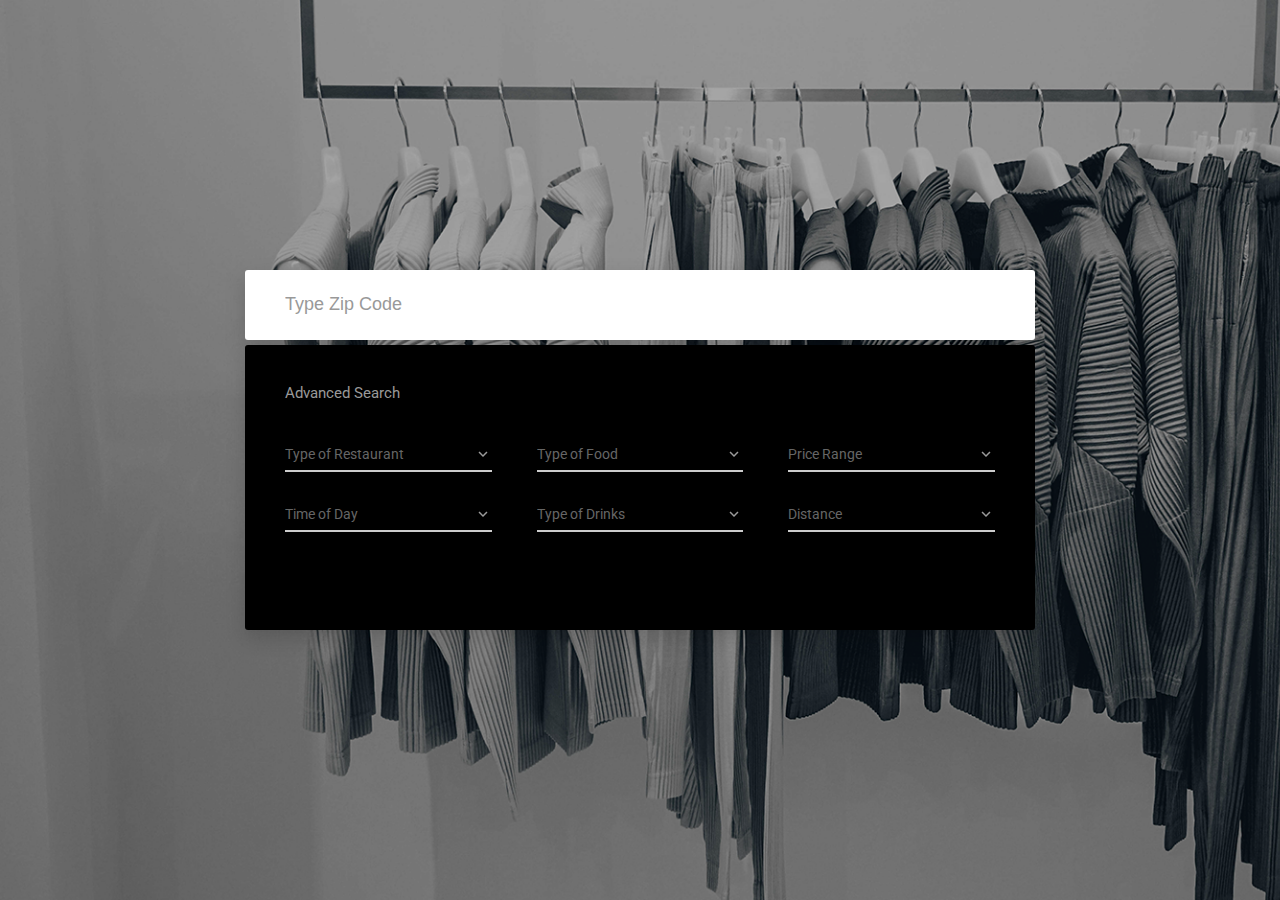
<file: colorlib-search-8/index.html>
<html>
  <head>
    <meta http-equiv="Content-Type" content="text/html; charset=UTF-8" />
    <meta name="viewport" content="width=device-width, initial-scale=1" />
    <meta http-equiv="X-UA-Compatible" content="IE=edge" />
    <meta name="author" content="colorlib.com">
    <link href="https://fonts.googleapis.com/css?family=Roboto:400,700" rel="stylesheet" />
    <link href="css/main.css" rel="stylesheet" />
  </head>
  <body>
    <div class="s008">
      <form>
        <div class="inner-form">
          <div class="basic-search">
            <div class="input-field">
              <input id="search" type="text" placeholder="Type Zip Code" />
              <div class="icon-wrap">
            <!--    <svg version="1.1" xmlns="http://www.w3.org/2000/svg" xmlns:xlink="http://www.w3.org/1999/xlink" width="20" height="20" viewBox="0 0 20 20">
                  <path d="M18.869 19.162l-5.943-6.484c1.339-1.401 2.075-3.233 2.075-5.178 0-2.003-0.78-3.887-2.197-5.303s-3.3-2.197-5.303-2.197-3.887 0.78-5.303 2.197-2.197 3.3-2.197 5.303 0.78 3.887 2.197 5.303 3.3 2.197 5.303 2.197c1.726 0 3.362-0.579 4.688-1.645l5.943 6.483c0.099 0.108 0.233 0.162 0.369 0.162 0.121 0 0.242-0.043 0.338-0.131 0.204-0.187 0.217-0.503 0.031-0.706zM1 7.5c0-3.584 2.916-6.5 6.5-6.5s6.5 2.916 6.5 6.5-2.916 6.5-6.5 6.5-6.5-2.916-6.5-6.5z"></path>
                </svg> -->
              </div>
            </div>
          </div>
          <div class="advance-search">
            <span class="desc">Advanced Search</span>
            <div class="row">
              <div class="input-field">
                <div class="input-select">
                  <select data-trigger="" name="choices-single-defaul">
                    <option placeholder="" value="">Type of Restaurant</option>
                    <option>Bar</option>
                    <option>Hotel</option>
                    <option>Sit Down</option>
                    <option>To Go</option>
                    <option>Fast Food</option>
                    <option>Fine Dining</option>
                  </select>
                </div>
              </div>
              <div class="input-field">
                <div class="input-select">
                  <select data-trigger="" name="choices-single-defaul">
                    <option placeholder="" value="">Type of Food</option>
                    <option>American</option>
                    <option>Chinese</option>
                    <option>Japanese</option>
                    <option>Mexican</option>
                    <option>Thai</option>
                    <option>Vietnamese</option>
                    <option>French</option>
                    <option>German</option>
                    <option>Mediterranean</option>
                    <option>Caribbean</option>
                  </select>
                </div>
              </div>
              <div class="input-field">
                <div class="input-select">
                  <select data-trigger="" name="choices-single-defaul">
                    <option placeholder="" value="">Price Range</option>
                    <option>$</option>
                    <option>$$</option>
                    <option>$$$</option>
                  </select>
                </div>
              </div>
            </div>
            <div class="row second">
              <div class="input-field">
                <div class="input-select">
                  <select data-trigger="" name="choices-single-defaul">
                    <option placeholder="" value="">Time of Day</option>
                    <option>Morning</option>
                    <option>Afternoon</option>
                    <option>Night</option>
                  </select>
                </div>
              </div>
              <div class="input-field">
                <div class="input-select">
                  <select data-trigger="" name="choices-single-defaul">
                    <option placeholder="" value="">Type of Drinks</option>
                    <option>Beer</option>
                    <option>Wine</option>
                    <option>Cocktails</option>
                    <option>Liquor</option>
                    <option>Soft Drinks</option>
                    <option>All Drinks</option>
                  </select>
                </div>
              </div>
              <div class="input-field">
                <div class="input-select">
                  <select data-trigger="" name="choices-single-defaul">
                    <option placeholder="" value="">Distance</option>
                    <option>less than 10 miles</option>
                    <option>less than 15 miles</option>
                    <option>less than 20 miles</option>
                    <option>less than 25 miles</option>
                    <option>less than 50 miles</option>
                  </select>
                </div>
              </div>
            </div>
            <div class="row third">
              <div class="input-field">
                <div class="result-count">
                 <!-- <span>108 </span>results</div> --><br>
               <!--<div class="group-btn">
                  <button class="btn-delete" id="delete">Reset</button>
                  <button class="btn-search">Search</button> -->
                </div>
              </div>
            </div>
          </div>
        </div>
      </form>
    </div>
    <script src="js/extention/choices.js"></script>
    <script>
      const customSelects = document.querySelectorAll("select");
      const deleteBtn = document.getElementById('delete')
      const choices = new Choices('select',
      {
        searchEnabled: false,
        removeItemButton: true,
        itemSelectText: '',
      });
      for (let i = 0; i < customSelects.length; i++)
      {
        customSelects[i].addEventListener('addItem', function(event)
        {
          if (event.detail.value)
          {
            let parent = this.parentNode.parentNode
            parent.classList.add('valid')
            parent.classList.remove('invalid')
          }
          else
          {
            let parent = this.parentNode.parentNode
            parent.classList.add('invalid')
            parent.classList.remove('valid')
          }
        }, false);
      }
      deleteBtn.addEventListener("click", function(e)
      {
        e.preventDefault()
        const deleteAll = document.querySelectorAll('.choices__button')
        for (let i = 0; i < deleteAll.length; i++)
        {
          deleteAll[i].click();
        }
      });

    </script>
  </body><!-- This templates was made by Colorlib (https://colorlib.com) -->
</html>
</file>
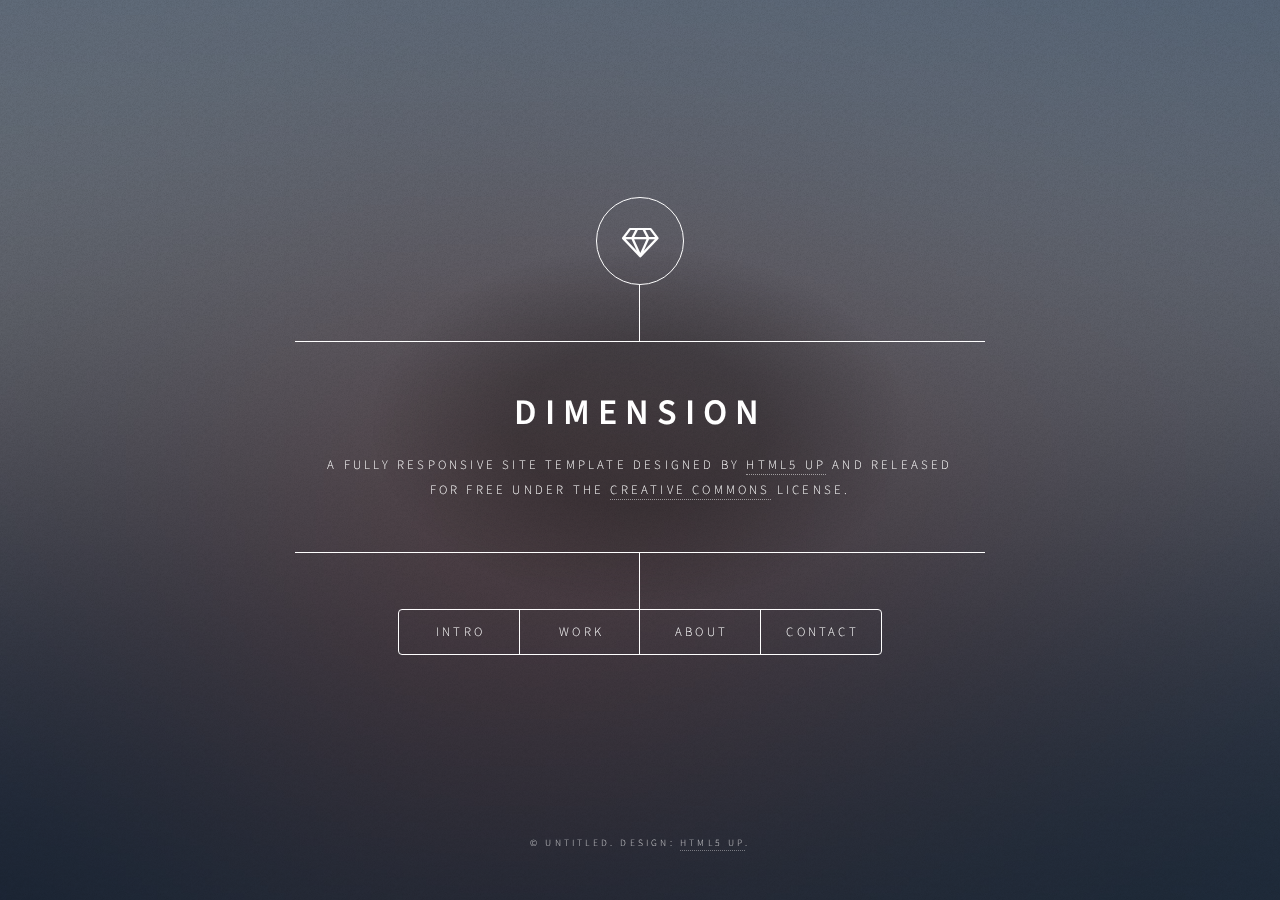
<file: html5up-dimension/index.html>
<!DOCTYPE HTML>
<!--
	Dimension by HTML5 UP
	html5up.net | @ajlkn
	Free for personal and commercial use under the CCA 3.0 license (html5up.net/license)
-->
<html>
	<head>
		<title>Dimension by HTML5 UP</title>
		<meta charset="utf-8" />
		<meta name="viewport" content="width=device-width, initial-scale=1, user-scalable=no" />
		<link rel="stylesheet" href="assets/css/main.css" />
		<noscript><link rel="stylesheet" href="assets/css/noscript.css" /></noscript>
	</head>
	<body class="is-preload">

		<!-- Wrapper -->
			<div id="wrapper">

				<!-- Header -->
					<header id="header">
						<div class="logo">
							<span class="icon fa-diamond"></span>
						</div>
						<div class="content">
							<div class="inner">
								<h1>Dimension</h1>
								<p>A fully responsive site template designed by <a href="https://html5up.net">HTML5 UP</a> and released<br />
								for free under the <a href="https://html5up.net/license">Creative Commons</a> license.</p>
							</div>
						</div>
						<nav>
							<ul>
								<li><a href="#intro">Intro</a></li>
								<li><a href="#work">Work</a></li>
								<li><a href="#about">About</a></li>
								<li><a href="#contact">Contact</a></li>
								<!--<li><a href="#elements">Elements</a></li>-->
							</ul>
						</nav>
					</header>

				<!-- Main -->
					<div id="main">

						<!-- Intro -->
							<article id="intro">
								<h2 class="major">Intro</h2>
								<span class="image main"><img src="images/pic01.jpg" alt="" /></span>
								<p>Aenean ornare velit lacus, ac varius enim ullamcorper eu. Proin aliquam facilisis ante interdum congue. Integer mollis, nisl amet convallis, porttitor magna ullamcorper, amet egestas mauris. Ut magna finibus nisi nec lacinia. Nam maximus erat id euismod egestas. By the way, check out my <a href="#work">awesome work</a>.</p>
								<p>Lorem ipsum dolor sit amet, consectetur adipiscing elit. Duis dapibus rutrum facilisis. Class aptent taciti sociosqu ad litora torquent per conubia nostra, per inceptos himenaeos. Etiam tristique libero eu nibh porttitor fermentum. Nullam venenatis erat id vehicula viverra. Nunc ultrices eros ut ultricies condimentum. Mauris risus lacus, blandit sit amet venenatis non, bibendum vitae dolor. Nunc lorem mauris, fringilla in aliquam at, euismod in lectus. Pellentesque habitant morbi tristique senectus et netus et malesuada fames ac turpis egestas. In non lorem sit amet elit placerat maximus. Pellentesque aliquam maximus risus, vel sed vehicula.</p>
							</article>

						<!-- Work -->
							<article id="work">
								<h2 class="major">Work</h2>
								<span class="image main"><img src="images/pic02.jpg" alt="" /></span>
								<p>Adipiscing magna sed dolor elit. Praesent eleifend dignissim arcu, at eleifend sapien imperdiet ac. Aliquam erat volutpat. Praesent urna nisi, fringila lorem et vehicula lacinia quam. Integer sollicitudin mauris nec lorem luctus ultrices.</p>
								<p>Nullam et orci eu lorem consequat tincidunt vivamus et sagittis libero. Mauris aliquet magna magna sed nunc rhoncus pharetra. Pellentesque condimentum sem. In efficitur ligula tate urna. Maecenas laoreet massa vel lacinia pellentesque lorem ipsum dolor. Nullam et orci eu lorem consequat tincidunt. Vivamus et sagittis libero. Mauris aliquet magna magna sed nunc rhoncus amet feugiat tempus.</p>
							</article>

						<!-- About -->
							<article id="about">
								<h2 class="major">About</h2>
								<span class="image main"><img src="images/pic03.jpg" alt="" /></span>
								<p>Lorem ipsum dolor sit amet, consectetur et adipiscing elit. Praesent eleifend dignissim arcu, at eleifend sapien imperdiet ac. Aliquam erat volutpat. Praesent urna nisi, fringila lorem et vehicula lacinia quam. Integer sollicitudin mauris nec lorem luctus ultrices. Aliquam libero et malesuada fames ac ante ipsum primis in faucibus. Cras viverra ligula sit amet ex mollis mattis lorem ipsum dolor sit amet.</p>
							</article>

						<!-- Contact -->
							<article id="contact">
								<h2 class="major">Contact</h2>
								<form method="post" action="#">
									<div class="fields">
										<div class="field half">
											<label for="name">Name</label>
											<input type="text" name="name" id="name" />
										</div>
										<div class="field half">
											<label for="email">Email</label>
											<input type="text" name="email" id="email" />
										</div>
										<div class="field">
											<label for="message">Message</label>
											<textarea name="message" id="message" rows="4"></textarea>
										</div>
									</div>
									<ul class="actions">
										<li><input type="submit" value="Send Message" class="primary" /></li>
										<li><input type="reset" value="Reset" /></li>
									</ul>
								</form>
								<ul class="icons">
									<li><a href="#" class="icon fa-twitter"><span class="label">Twitter</span></a></li>
									<li><a href="#" class="icon fa-facebook"><span class="label">Facebook</span></a></li>
									<li><a href="#" class="icon fa-instagram"><span class="label">Instagram</span></a></li>
									<li><a href="#" class="icon fa-github"><span class="label">GitHub</span></a></li>
								</ul>
							</article>

						<!-- Elements -->
							<article id="elements">
								<h2 class="major">Elements</h2>

								<section>
									<h3 class="major">Text</h3>
									<p>This is <b>bold</b> and this is <strong>strong</strong>. This is <i>italic</i> and this is <em>emphasized</em>.
									This is <sup>superscript</sup> text and this is <sub>subscript</sub> text.
									This is <u>underlined</u> and this is code: <code>for (;;) { ... }</code>. Finally, <a href="#">this is a link</a>.</p>
									<hr />
									<h2>Heading Level 2</h2>
									<h3>Heading Level 3</h3>
									<h4>Heading Level 4</h4>
									<h5>Heading Level 5</h5>
									<h6>Heading Level 6</h6>
									<hr />
									<h4>Blockquote</h4>
									<blockquote>Fringilla nisl. Donec accumsan interdum nisi, quis tincidunt felis sagittis eget tempus euismod. Vestibulum ante ipsum primis in faucibus vestibulum. Blandit adipiscing eu felis iaculis volutpat ac adipiscing accumsan faucibus. Vestibulum ante ipsum primis in faucibus lorem ipsum dolor sit amet nullam adipiscing eu felis.</blockquote>
									<h4>Preformatted</h4>
									<pre><code>i = 0;

while (!deck.isInOrder()) {
    print 'Iteration ' + i;
    deck.shuffle();
    i++;
}

print 'It took ' + i + ' iterations to sort the deck.';</code></pre>
								</section>

								<section>
									<h3 class="major">Lists</h3>

									<h4>Unordered</h4>
									<ul>
										<li>Dolor pulvinar etiam.</li>
										<li>Sagittis adipiscing.</li>
										<li>Felis enim feugiat.</li>
									</ul>

									<h4>Alternate</h4>
									<ul class="alt">
										<li>Dolor pulvinar etiam.</li>
										<li>Sagittis adipiscing.</li>
										<li>Felis enim feugiat.</li>
									</ul>

									<h4>Ordered</h4>
									<ol>
										<li>Dolor pulvinar etiam.</li>
										<li>Etiam vel felis viverra.</li>
										<li>Felis enim feugiat.</li>
										<li>Dolor pulvinar etiam.</li>
										<li>Etiam vel felis lorem.</li>
										<li>Felis enim et feugiat.</li>
									</ol>
									<h4>Icons</h4>
									<ul class="icons">
										<li><a href="#" class="icon fa-twitter"><span class="label">Twitter</span></a></li>
										<li><a href="#" class="icon fa-facebook"><span class="label">Facebook</span></a></li>
										<li><a href="#" class="icon fa-instagram"><span class="label">Instagram</span></a></li>
										<li><a href="#" class="icon fa-github"><span class="label">Github</span></a></li>
									</ul>

									<h4>Actions</h4>
									<ul class="actions">
										<li><a href="#" class="button primary">Default</a></li>
										<li><a href="#" class="button">Default</a></li>
									</ul>
									<ul class="actions stacked">
										<li><a href="#" class="button primary">Default</a></li>
										<li><a href="#" class="button">Default</a></li>
									</ul>
								</section>

								<section>
									<h3 class="major">Table</h3>
									<h4>Default</h4>
									<div class="table-wrapper">
										<table>
											<thead>
												<tr>
													<th>Name</th>
													<th>Description</th>
													<th>Price</th>
												</tr>
											</thead>
											<tbody>
												<tr>
													<td>Item One</td>
													<td>Ante turpis integer aliquet porttitor.</td>
													<td>29.99</td>
												</tr>
												<tr>
													<td>Item Two</td>
													<td>Vis ac commodo adipiscing arcu aliquet.</td>
													<td>19.99</td>
												</tr>
												<tr>
													<td>Item Three</td>
													<td> Morbi faucibus arcu accumsan lorem.</td>
													<td>29.99</td>
												</tr>
												<tr>
													<td>Item Four</td>
													<td>Vitae integer tempus condimentum.</td>
													<td>19.99</td>
												</tr>
												<tr>
													<td>Item Five</td>
													<td>Ante turpis integer aliquet porttitor.</td>
													<td>29.99</td>
												</tr>
											</tbody>
											<tfoot>
												<tr>
													<td colspan="2"></td>
													<td>100.00</td>
												</tr>
											</tfoot>
										</table>
									</div>

									<h4>Alternate</h4>
									<div class="table-wrapper">
										<table class="alt">
											<thead>
												<tr>
													<th>Name</th>
													<th>Description</th>
													<th>Price</th>
												</tr>
											</thead>
											<tbody>
												<tr>
													<td>Item One</td>
													<td>Ante turpis integer aliquet porttitor.</td>
													<td>29.99</td>
												</tr>
												<tr>
													<td>Item Two</td>
													<td>Vis ac commodo adipiscing arcu aliquet.</td>
													<td>19.99</td>
												</tr>
												<tr>
													<td>Item Three</td>
													<td> Morbi faucibus arcu accumsan lorem.</td>
													<td>29.99</td>
												</tr>
												<tr>
													<td>Item Four</td>
													<td>Vitae integer tempus condimentum.</td>
													<td>19.99</td>
												</tr>
												<tr>
													<td>Item Five</td>
													<td>Ante turpis integer aliquet porttitor.</td>
													<td>29.99</td>
												</tr>
											</tbody>
											<tfoot>
												<tr>
													<td colspan="2"></td>
													<td>100.00</td>
												</tr>
											</tfoot>
										</table>
									</div>
								</section>

								<section>
									<h3 class="major">Buttons</h3>
									<ul class="actions">
										<li><a href="#" class="button primary">Primary</a></li>
										<li><a href="#" class="button">Default</a></li>
									</ul>
									<ul class="actions">
										<li><a href="#" class="button">Default</a></li>
										<li><a href="#" class="button small">Small</a></li>
									</ul>
									<ul class="actions">
										<li><a href="#" class="button primary icon fa-download">Icon</a></li>
										<li><a href="#" class="button icon fa-download">Icon</a></li>
									</ul>
									<ul class="actions">
										<li><span class="button primary disabled">Disabled</span></li>
										<li><span class="button disabled">Disabled</span></li>
									</ul>
								</section>

								<section>
									<h3 class="major">Form</h3>
									<form method="post" action="#">
										<div class="fields">
											<div class="field half">
												<label for="demo-name">Name</label>
												<input type="text" name="demo-name" id="demo-name" value="" placeholder="Jane Doe" />
											</div>
											<div class="field half">
												<label for="demo-email">Email</label>
												<input type="email" name="demo-email" id="demo-email" value="" placeholder="jane@untitled.tld" />
											</div>
											<div class="field">
												<label for="demo-category">Category</label>
												<select name="demo-category" id="demo-category">
													<option value="">-</option>
													<option value="1">Manufacturing</option>
													<option value="1">Shipping</option>
													<option value="1">Administration</option>
													<option value="1">Human Resources</option>
												</select>
											</div>
											<div class="field half">
												<input type="radio" id="demo-priority-low" name="demo-priority" checked>
												<label for="demo-priority-low">Low</label>
											</div>
											<div class="field half">
												<input type="radio" id="demo-priority-high" name="demo-priority">
												<label for="demo-priority-high">High</label>
											</div>
											<div class="field half">
												<input type="checkbox" id="demo-copy" name="demo-copy">
												<label for="demo-copy">Email me a copy</label>
											</div>
											<div class="field half">
												<input type="checkbox" id="demo-human" name="demo-human" checked>
												<label for="demo-human">Not a robot</label>
											</div>
											<div class="field">
												<label for="demo-message">Message</label>
												<textarea name="demo-message" id="demo-message" placeholder="Enter your message" rows="6"></textarea>
											</div>
										</div>
										<ul class="actions">
											<li><input type="submit" value="Send Message" class="primary" /></li>
											<li><input type="reset" value="Reset" /></li>
										</ul>
									</form>
								</section>

							</article>

					</div>

				<!-- Footer -->
					<footer id="footer">
						<p class="copyright">&copy; Untitled. Design: <a href="https://html5up.net">HTML5 UP</a>.</p>
					</footer>

			</div>

		<!-- BG -->
			<div id="bg"></div>

		<!-- Scripts -->
			<script src="assets/js/jquery.min.js"></script>
			<script src="assets/js/browser.min.js"></script>
			<script src="assets/js/breakpoints.min.js"></script>
			<script src="assets/js/util.js"></script>
			<script src="assets/js/main.js"></script>

	</body>
</html>
</file>
<file: colorlib-search-8/css/main.css>
html {
  line-height: 1.15;
  /* 1 */
  -ms-text-size-adjust: 100%;
  /* 2 */
  -webkit-text-size-adjust: 100%;
  /* 2 */
}

/* Sections
   ========================================================================== */
/**
 * Remove the margin in all browsers (opinionated).
 */
body {
  margin: 0;
}

/**
 * Add the correct display in IE 9-.
 */
article,
aside,
footer,
header,
nav,
section {
  display: block;
}

/**
 * Correct the font size and margin on `h1` elements within `section` and
 * `article` contexts in Chrome, Firefox, and Safari.
 */
h1 {
  font-size: 2em;
  margin: 0.67em 0;
}

/* Grouping content
   ========================================================================== */
/**
 * Add the correct display in IE 9-.
 * 1. Add the correct display in IE.
 */
figcaption,
figure,
main {
  /* 1 */
  display: block;
}

/**
 * Add the correct margin in IE 8.
 */
figure {
  margin: 1em 40px;
}

/**
 * 1. Add the correct box sizing in Firefox.
 * 2. Show the overflow in Edge and IE.
 */
hr {
  box-sizing: content-box;
  /* 1 */
  height: 0;
  /* 1 */
  overflow: visible;
  /* 2 */
}

/**
 * 1. Correct the inheritance and scaling of font size in all browsers.
 * 2. Correct the odd `em` font sizing in all browsers.
 */
pre {
  font-family: monospace, monospace;
  /* 1 */
  font-size: 1em;
  /* 2 */
}

/* Text-level semantics
   ========================================================================== */
/**
 * 1. Remove the gray background on active links in IE 10.
 * 2. Remove gaps in links underline in iOS 8+ and Safari 8+.
 */
a {
  background-color: transparent;
  /* 1 */
  -webkit-text-decoration-skip: objects;
  /* 2 */
}

/**
 * 1. Remove the bottom border in Chrome 57- and Firefox 39-.
 * 2. Add the correct text decoration in Chrome, Edge, IE, Opera, and Safari.
 */
abbr[title] {
  border-bottom: none;
  /* 1 */
  text-decoration: underline;
  /* 2 */
  text-decoration: underline dotted;
  /* 2 */
}

/**
 * Prevent the duplicate application of `bolder` by the next rule in Safari 6.
 */
b,
strong {
  font-weight: inherit;
}

/**
 * Add the correct font weight in Chrome, Edge, and Safari.
 */
b,
strong {
  font-weight: bolder;
}

/**
 * 1. Correct the inheritance and scaling of font size in all browsers.
 * 2. Correct the odd `em` font sizing in all browsers.
 */
code,
kbd,
samp {
  font-family: monospace, monospace;
  /* 1 */
  font-size: 1em;
  /* 2 */
}

/**
 * Add the correct font style in Android 4.3-.
 */
dfn {
  font-style: italic;
}

/**
 * Add the correct background and color in IE 9-.
 */
mark {
  background-color: #ff0;
  color: #000;
}

/**
 * Add the correct font size in all browsers.
 */
small {
  font-size: 80%;
}

/**
 * Prevent `sub` and `sup` elements from affecting the line height in
 * all browsers.
 */
sub,
sup {
  font-size: 75%;
  line-height: 0;
  position: relative;
  vertical-align: baseline;
}

sub {
  bottom: -0.25em;
}

sup {
  top: -0.5em;
}

/* Embedded content
   ========================================================================== */
/**
 * Add the correct display in IE 9-.
 */
audio,
video {
  display: inline-block;
}

/**
 * Add the correct display in iOS 4-7.
 */
audio:not([controls]) {
  display: none;
  height: 0;
}

/**
 * Remove the border on images inside links in IE 10-.
 */
img {
  border-style: none;
}

/**
 * Hide the overflow in IE.
 */
svg:not(:root) {
  overflow: hidden;
}

/* Forms
   ========================================================================== */
/**
 * 1. Change the font styles in all browsers (opinionated).
 * 2. Remove the margin in Firefox and Safari.
 */
button,
input,
optgroup,
select,
textarea {
  font-family: sans-serif;
  /* 1 */
  font-size: 100%;
  /* 1 */
  line-height: 1.15;
  /* 1 */
  margin: 0;
  /* 2 */
}

/**
 * Show the overflow in IE.
 * 1. Show the overflow in Edge.
 */
button,
input {
  /* 1 */
  overflow: visible;
}

/**
 * Remove the inheritance of text transform in Edge, Firefox, and IE.
 * 1. Remove the inheritance of text transform in Firefox.
 */
button,
select {
  /* 1 */
  text-transform: none;
}

/**
 * 1. Prevent a WebKit bug where (2) destroys native `audio` and `video`
 *    controls in Android 4.
 * 2. Correct the inability to style clickable types in iOS and Safari.
 */
button,
html [type="button"],
[type="reset"],
[type="submit"] {
  -webkit-appearance: button;
  /* 2 */
}

/**
 * Remove the inner border and padding in Firefox.
 */
button::-moz-focus-inner,
[type="button"]::-moz-focus-inner,
[type="reset"]::-moz-focus-inner,
[type="submit"]::-moz-focus-inner {
  border-style: none;
  padding: 0;
}

/**
 * Restore the focus styles unset by the previous rule.
 */
button:-moz-focusring,
[type="button"]:-moz-focusring,
[type="reset"]:-moz-focusring,
[type="submit"]:-moz-focusring {
  outline: 1px dotted ButtonText;
}

/**
 * Correct the padding in Firefox.
 */
fieldset {
  padding: 0.35em 0.75em 0.625em;
}

/**
 * 1. Correct the text wrapping in Edge and IE.
 * 2. Correct the color inheritance from `fieldset` elements in IE.
 * 3. Remove the padding so developers are not caught out when they zero out
 *    `fieldset` elements in all browsers.
 */
legend {
  box-sizing: border-box;
  /* 1 */
  color: inherit;
  /* 2 */
  display: table;
  /* 1 */
  max-width: 100%;
  /* 1 */
  padding: 0;
  /* 3 */
  white-space: normal;
  /* 1 */
}

/**
 * 1. Add the correct display in IE 9-.
 * 2. Add the correct vertical alignment in Chrome, Firefox, and Opera.
 */
progress {
  display: inline-block;
  /* 1 */
  vertical-align: baseline;
  /* 2 */
}

/**
 * Remove the default vertical scrollbar in IE.
 */
textarea {
  overflow: auto;
}

/**
 * 1. Add the correct box sizing in IE 10-.
 * 2. Remove the padding in IE 10-.
 */
[type="checkbox"],
[type="radio"] {
  box-sizing: border-box;
  /* 1 */
  padding: 0;
  /* 2 */
}

/**
 * Correct the cursor style of increment and decrement buttons in Chrome.
 */
[type="number"]::-webkit-inner-spin-button,
[type="number"]::-webkit-outer-spin-button {
  height: auto;
}

/**
 * 1. Correct the odd appearance in Chrome and Safari.
 * 2. Correct the outline style in Safari.
 */
[type="search"] {
  -webkit-appearance: textfield;
  /* 1 */
  outline-offset: -2px;
  /* 2 */
}

/**
 * Remove the inner padding and cancel buttons in Chrome and Safari on macOS.
 */
[type="search"]::-webkit-search-cancel-button,
[type="search"]::-webkit-search-decoration {
  -webkit-appearance: none;
}

/**
 * 1. Correct the inability to style clickable types in iOS and Safari.
 * 2. Change font properties to `inherit` in Safari.
 */
::-webkit-file-upload-button {
  -webkit-appearance: button;
  /* 1 */
  font: inherit;
  /* 2 */
}

/* Interactive
   ========================================================================== */
/*
 * Add the correct display in IE 9-.
 * 1. Add the correct display in Edge, IE, and Firefox.
 */
details,
menu {
  display: block;
}

/*
 * Add the correct display in all browsers.
 */
summary {
  display: list-item;
}

/* Scripting
   ========================================================================== */
/**
 * Add the correct display in IE 9-.
 */
canvas {
  display: inline-block;
}

/**
 * Add the correct display in IE.
 */
template {
  display: none;
}

/* Hidden
   ========================================================================== */
/**
 * Add the correct display in IE 10-.
 */
[hidden] {
  display: none;
}

html {
  height: 100%;
}

fieldset {
  margin: 0;
  padding: 0;
  -webkit-margin-start: 0;
  -webkit-margin-end: 0;
  -webkit-padding-before: 0;
  -webkit-padding-start: 0;
  -webkit-padding-end: 0;
  -webkit-padding-after: 0;
  border: 0;
}

legend {
  margin: 0;
  padding: 0;
  display: block;
  -webkit-padding-start: 0;
  -webkit-padding-end: 0;
}

/*===============================
=            Choices            =
===============================*/
.choices {
  position: relative;
  margin-bottom: 24px;
  font-size: 16px;
}

.choices:focus {
  outline: none;
}

.choices:last-child {
  margin-bottom: 0;
}

.choices.is-disabled .choices__inner, .choices.is-disabled .choices__input {
  background-color: #EAEAEA;
  cursor: not-allowed;
  -webkit-user-select: none;
     -moz-user-select: none;
      -ms-user-select: none;
          user-select: none;
}

.choices.is-disabled .choices__item {
  cursor: not-allowed;
}

.choices[data-type*="select-one"] {
  cursor: pointer;
}

.choices[data-type*="select-one"] .choices__inner {
  padding-bottom: 7.5px;
}

.choices[data-type*="select-one"] .choices__input {
  display: block;
  width: 100%;
  padding: 10px;
  border-bottom: 1px solid #DDDDDD;
  background-color: #FFFFFF;
  margin: 0;
}

.choices[data-type*="select-one"] .choices__button {
  background-image: url("../../icons/cross-inverse.svg");
  padding: 0;
  background-size: 8px;
  height: 100%;
  position: absolute;
  top: 50%;
  right: 0;
  margin-top: -10px;
  margin-right: 25px;
  height: 20px;
  width: 20px;
  border-radius: 10em;
  opacity: .5;
}

.choices[data-type*="select-one"] .choices__button:hover, .choices[data-type*="select-one"] .choices__button:focus {
  opacity: 1;
}

.choices[data-type*="select-one"] .choices__button:focus {
  box-shadow: 0px 0px 0px 2px #00BCD4;
}

.choices[data-type*="select-one"]:after {
  content: "";
  height: 0;
  width: 0;
  border-style: solid;
  border-color: #333333 transparent transparent transparent;
  border-width: 5px;
  position: absolute;
  right: 11.5px;
  top: 50%;
  margin-top: -2.5px;
  pointer-events: none;
}

.choices[data-type*="select-one"].is-open:after {
  border-color: transparent transparent #333333 transparent;
  margin-top: -7.5px;
}

.choices[data-type*="select-one"][dir="rtl"]:after {
  left: 11.5px;
  right: auto;
}

.choices[data-type*="select-one"][dir="rtl"] .choices__button {
  right: auto;
  left: 0;
  margin-left: 25px;
  margin-right: 0;
}

.choices[data-type*="select-multiple"] .choices__inner, .choices[data-type*="text"] .choices__inner {
  cursor: text;
}

.choices[data-type*="select-multiple"] .choices__button, .choices[data-type*="text"] .choices__button {
  position: relative;
  display: inline-block;
  margin-top: 0;
  margin-right: -4px;
  margin-bottom: 0;
  margin-left: 8px;
  padding-left: 16px;
  border-left: 1px solid #008fa1;
  background-image: url("../../icons/cross.svg");
  background-size: 8px;
  width: 8px;
  line-height: 1;
  opacity: .75;
}

.choices[data-type*="select-multiple"] .choices__button:hover, .choices[data-type*="select-multiple"] .choices__button:focus, .choices[data-type*="text"] .choices__button:hover, .choices[data-type*="text"] .choices__button:focus {
  opacity: 1;
}

.choices__inner {
  display: inline-block;
  vertical-align: top;
  width: 100%;
  background-color: #f9f9f9;
  padding: 7.5px 7.5px 3.75px;
  border: 1px solid #DDDDDD;
  border-radius: 2.5px;
  font-size: 14px;
  min-height: 44px;
  overflow: hidden;
}

.is-focused .choices__inner, .is-open .choices__inner {
  border-color: #b7b7b7;
}

.is-open .choices__inner {
  border-radius: 2.5px 2.5px 0 0;
}

.is-flipped.is-open .choices__inner {
  border-radius: 0 0 2.5px 2.5px;
}

.choices__list {
  margin: 0;
  padding-left: 0;
  list-style: none;
}

.choices__list--single {
  display: inline-block;
  padding: 4px 16px 4px 4px;
  width: 100%;
}

[dir="rtl"] .choices__list--single {
  padding-right: 4px;
  padding-left: 16px;
}

.choices__list--single .choices__item {
  width: 100%;
}

.choices__list--multiple {
  display: inline;
}

.choices__list--multiple .choices__item {
  display: inline-block;
  vertical-align: middle;
  border-radius: 20px;
  padding: 4px 10px;
  font-size: 12px;
  font-weight: 500;
  margin-right: 3.75px;
  margin-bottom: 3.75px;
  background-color: #00BCD4;
  border: 1px solid #00a5bb;
  color: #FFFFFF;
  word-break: break-all;
}

.choices__list--multiple .choices__item[data-deletable] {
  padding-right: 5px;
}

[dir="rtl"] .choices__list--multiple .choices__item {
  margin-right: 0;
  margin-left: 3.75px;
}

.choices__list--multiple .choices__item.is-highlighted {
  background-color: #00a5bb;
  border: 1px solid #008fa1;
}

.is-disabled .choices__list--multiple .choices__item {
  background-color: #aaaaaa;
  border: 1px solid #919191;
}

.choices__list--dropdown {
  display: none;
  z-index: 1;
  position: absolute;
  width: 100%;
  background-color: #FFFFFF;
  border: 1px solid #DDDDDD;
  top: 100%;
  margin-top: -1px;
  border-bottom-left-radius: 2.5px;
  border-bottom-right-radius: 2.5px;
  overflow: hidden;
  word-break: break-all;
}

.choices__list--dropdown.is-active {
  display: block;
}

.is-open .choices__list--dropdown {
  border-color: #b7b7b7;
}

.is-flipped .choices__list--dropdown {
  top: auto;
  bottom: 100%;
  margin-top: 0;
  margin-bottom: -1px;
  border-radius: .25rem .25rem 0 0;
}

.choices__list--dropdown .choices__list {
  position: relative;
  max-height: 300px;
  overflow: auto;
  -webkit-overflow-scrolling: touch;
  will-change: scroll-position;
}

.choices__list--dropdown .choices__item {
  position: relative;
  padding: 10px;
  font-size: 14px;
}

[dir="rtl"] .choices__list--dropdown .choices__item {
  text-align: right;
}

@media (min-width: 640px) {
  .choices__list--dropdown .choices__item--selectable {
    padding-right: 100px;
  }
  .choices__list--dropdown .choices__item--selectable:after {
    content: attr(data-select-text);
    font-size: 12px;
    opacity: 0;
    position: absolute;
    right: 10px;
    top: 50%;
    transform: translateY(-50%);
  }
  [dir="rtl"] .choices__list--dropdown .choices__item--selectable {
    text-align: right;
    padding-left: 100px;
    padding-right: 10px;
  }
  [dir="rtl"] .choices__list--dropdown .choices__item--selectable:after {
    right: auto;
    left: 10px;
  }
}

.choices__list--dropdown .choices__item--selectable.is-highlighted {
  background-color: #f2f2f2;
}

.choices__list--dropdown .choices__item--selectable.is-highlighted:after {
  opacity: .5;
}

.choices__item {
  cursor: default;
}

.choices__item--selectable {
  cursor: pointer;
}

.choices__item--disabled {
  cursor: not-allowed;
  -webkit-user-select: none;
     -moz-user-select: none;
      -ms-user-select: none;
          user-select: none;
  opacity: .5;
}

.choices__heading {
  font-weight: 600;
  font-size: 12px;
  padding: 10px;
  border-bottom: 1px solid #f7f7f7;
  color: gray;
}

.choices__button {
  text-indent: -9999px;
  -webkit-appearance: none;
  -moz-appearance: none;
       appearance: none;
  border: 0;
  background-color: transparent;
  background-repeat: no-repeat;
  background-position: center;
  cursor: pointer;
}

.choices__button:focus {
  outline: none;
}

.choices__input {
  display: inline-block;
  vertical-align: baseline;
  background-color: #f9f9f9;
  font-size: 14px;
  margin-bottom: 5px;
  border: 0;
  border-radius: 0;
  max-width: 100%;
  padding: 4px 0 4px 2px;
}

.choices__input:focus {
  outline: 0;
}

[dir="rtl"] .choices__input {
  padding-right: 2px;
  padding-left: 0;
}

.choices__placeholder {
  opacity: .5;
}

/*=====  End of Choices  ======*/
* {
  box-sizing: border-box;
}

.s008 {
  min-height: 100vh;
  display: -ms-flexbox;
  display: flex;
  -ms-flex-pack: center;
      justify-content: center;
  -ms-flex-align: center;
      align-items: center;
  background: url("../images/Searchs_008.png");
  background-size: cover;
  padding: 15px;
  font-family: 'Roboto', sans-serif;
}

.s008 form {
  width: 100%;
  max-width: 790px;
  margin: 0;
}

.s008 form .inner-form {
  width: 100%;
}

.s008 form .inner-form .input-field {
  position: relative;
}

.s008 form .inner-form .input-field input {
  height: 100%;
  border: 0;
  background: #fff;
  display: block;
  width: 100%;
  padding: 10px 32px 10px 70px;
  font-size: 18px;
  color: #666;
  border-radius: 3px;
  height: 70px;
  color: #555;
}

.s008 form .inner-form .input-field input.placeholder {
  color: #999;
  font-size: 18px;
}

.s008 form .inner-form .input-field input:-moz-placeholder {
  color: #999;
  font-size: 18px;
}

.s008 form .inner-form .input-field input::-webkit-input-placeholder {
  color: #999;
  font-size: 18px;
}

.s008 form .inner-form .input-field input:hover, .s008 form .inner-form .input-field input:focus {
  box-shadow: none;
  outline: 0;
}

.s008 form .inner-form .input-field .btn-search {
  min-width: 100px;
  height: 40px;
  padding: 0 15px;
  background: #e45c27;
  white-space: nowrap;
  border-radius: 3px;
  font-size: 14px;
  color: #fff;
  transition: all .2s ease-out, color .2s ease-out;
  border: 0;
  cursor: pointer;
  font-weight: bold;
}

.s008 form .inner-form .input-field .btn-search:hover {
  background: #d7501b;
}

.s008 form .inner-form .input-field .btn-delete {
  min-width: 100px;
  height: 40px;
  padding: 0 15px;
  background: transparent;
  white-space: nowrap;
  border-radius: 3px;
  font-size: 14px;
  color: #fff;
  transition: all .2s ease-out, color .2s ease-out;
  border: 0;
  cursor: pointer;
  font-weight: bold;
}

.s008 form .inner-form .input-field .btn-delete:hover {
  color: #fff;
}

.s008 form .inner-form .basic-search {
  margin-bottom: 5px;
  box-shadow: 0px 8px 20px 0px rgba(0, 0, 0, 0.15);
}

.s008 form .inner-form .basic-search .input-field {
  width: 100%;
}

.s008 form .inner-form .basic-search .input-field input {
  padding: 10px 80px 10px 40px;
}

.s008 form .inner-form .basic-search .input-field .icon-wrap {
  position: absolute;
  top: 0;
  right: 0;
  display: -ms-flexbox;
  display: flex;
  -ms-flex-align: center;
      align-items: center;
  width: 60px;
  height: 100%;
}

.s008 form .inner-form .basic-search .input-field .icon-wrap svg {
  width: 34px;
  height: 34px;
  fill: #ccc;
}

.s008 form .inner-form .advance-search {
  background: #000;
  padding: 40px;
  border-radius: 3px;
  box-shadow: 0px 8px 20px 0px rgba(0, 0, 0, 0.15);
}

.s008 form .inner-form .advance-search .desc {
  font-size: 15px;
  color: #999;
  display: block;
  margin-bottom: 26px;
}

.s008 form .inner-form .advance-search .row {
  display: -ms-flexbox;
  display: flex;
  -ms-flex-pack: justify;
      justify-content: space-between;
  -ms-flex-align: center;
      align-items: center;
  margin-bottom: 20px;
}

.s008 form .inner-form .advance-search .row.second {
  margin-bottom: 46px;
}

.s008 form .inner-form .advance-search .row.third {
  margin-bottom: 0;
}

.s008 form .inner-form .advance-search .row.third .input-field {
  width: 100%;
  display: -ms-flexbox;
  display: flex;
  -ms-flex-pack: justify;
      justify-content: space-between;
  -ms-flex-align: center;
      align-items: center;
}

.s008 form .inner-form .advance-search .row.third .input-field .result-count {
  display: -ms-flexbox;
  display: flex;
  -ms-flex-pack: start;
      justify-content: flex-start;
  -ms-flex-align: center;
      align-items: center;
  width: 110px;
  font-weight: bold;
  color: #fff;
  font-size: 14px;
}

.s008 form .inner-form .advance-search .row.third .input-field .result-count span {
  color: #e45c27;
  padding-right: 5px;
}

.s008 form .inner-form .advance-search .input-field {
  width: calc(33.3333% - 30px);
}

.s008 form .inner-form .advance-search .input-select {
  height: 40px;
}

.s008 form .inner-form .advance-search .choices__inner {
  background: transparent;
  border-radius: 0;
  border: 0;
  border-bottom: 2px solid #ccc;
  height: 100%;
  color: #fff;
  display: -ms-flexbox;
  display: flex;
  -ms-flex-align: center;
      align-items: center;
  padding: 0;
  padding-right: 30px;
  font-size: 14px;
}

.s008 form .inner-form .advance-search .choices__inner .choices__list.choices__list--single {
  display: -ms-flexbox;
  display: flex;
  padding: 0;
  -ms-flex-align: center;
      align-items: center;
  height: 100%;
  padding-top: 10px;
}

.s008 form .inner-form .advance-search .choices__inner .choices__item.choices__item--selectable.choices__placeholder {
  display: -ms-flexbox;
  display: flex;
  -ms-flex-align: center;
      align-items: center;
  height: 100%;
  opacity: 1;
  color: #666;
}

.s008 form .inner-form .advance-search .choices__inner .choices__list--single .choices__item {
  display: -ms-flexbox;
  display: flex;
  -ms-flex-align: center;
      align-items: center;
  height: 100%;
  color: #fff;
}

.s008 form .inner-form .advance-search .choices__list.choices__list--dropdown {
  border: 0;
  background: #000;
  padding: 20px 30px;
  margin-top: 2px;
  border-radius: 4px;
  box-shadow: 0px 8px 20px 0px rgba(0, 0, 0, 0.15);
}

.s008 form .inner-form .advance-search .choices__list.choices__list--dropdown .choices__item--selectable {
  padding-right: 0;
}

.s008 form .inner-form .advance-search .choices__list--dropdown .choices__item--selectable.is-highlighted {
  background: transparent;
  color: #e45c27;
}

.s008 form .inner-form .advance-search .choices__list--dropdown .choices__item {
  color: #555;
  min-height: 24px;
}

.s008 form .inner-form .advance-search .choices[data-type*="select-one"]:after {
  border: 0;
  width: 32px;
  height: 32px;
  margin: 0;
  transform: none;
  opacity: 1;
  right: 0;
  top: 10px;
  background-size: 18px 18px;
  background-position: right center;
  background-image: url("data:image/svg+xml;charset=UTF-8,%3csvg fill='%23999' xmlns='http://www.w3.org/2000/svg' width='24' height='24' viewBox='0 0 24 24'%3e%3cpath d='M16.59 8.59L12 13.17 7.41 8.59 6 10l6 6 6-6z'/%3e%3c/svg%3e");
  background-repeat: no-repeat;
}

.s008 form .inner-form .advance-search .choices[data-type*="select-one"] .choices__button {
  background-image: url("data:image/svg+xml;charset=UTF-8,%3csvg fill='%23e45c27' xmlns='http://www.w3.org/2000/svg' width='24' height='24' viewBox='0 0 24 24'%3e%3cpath d='M12 2C6.48 2 2 6.48 2 12s4.48 10 10 10 10-4.48 10-10S17.52 2 12 2zm-2 15l-5-5 1.41-1.41L10 14.17l7.59-7.59L19 8l-9 9z'/%3e%3c/svg%3e");
  background-size: 16px 16px;
  background-position: right center;
  width: 32px;
  height: 32px;
  opacity: 1;
  display: none;
  top: 10px;
  right: 0;
  transform: none;
  margin: 0;
}

.s008 form .inner-form .advance-search .choices[data-type*="select-one"].valid .choices__button {
  display: block;
}

.s008 form .inner-form .advance-search .choices[data-type*="select-one"].valid .choices__button:hover {
  background-image: url("data:image/svg+xml;charset=UTF-8,%3csvg fill='%23ccc' xmlns='http://www.w3.org/2000/svg' width='24' height='24' viewBox='0 0 24 24'%3e%3cpath d='M12 2C6.47 2 2 6.47 2 12s4.47 10 10 10 10-4.47 10-10S17.53 2 12 2zm5 13.59L15.59 17 12 13.41 8.41 17 7 15.59 10.59 12 7 8.41 8.41 7 12 10.59 15.59 7 17 8.41 13.41 12 17 15.59z'/%3e%3c/svg%3e");
}

.s008 form .inner-form .advance-search .choices[data-type*="select-one"].valid:after {
  display: none;
}

.s008 form .inner-form .advance-search .choices[data-type*="select-one"].is-open:after {
  background-image: url("data:image/svg+xml;charset=UTF-8,%3csvg fill='%23999' xmlns='http://www.w3.org/2000/svg' width='24' height='24' viewBox='0 0 24 24'%3e%3cpath d='M12 8l-6 6 1.41 1.41L12 10.83l4.59 4.58L18 14z'/%3e%3c/svg%3e");
}

@media screen and (max-width: 767px) {
  .s008 form .inner-form .basic-search .input-field input {
    padding: 10px 60px 10px 40px;
  }
  .s008 form .inner-form .basic-search .input-field .icon-wrap {
    width: 60px;
    -ms-flex-pack: center;
        justify-content: center;
  }
  .s008 form .inner-form .basic-search .input-field .icon-wrap svg {
    width: 26px;
    height: 26px;
  }
  .s008 form .inner-form .advance-search .row {
    display: block;
  }
  .s008 form .inner-form .advance-search .input-field {
    width: 100%;
    margin-bottom: 20px;
  }
}

/*# sourceMappingURL=Searchs_008.css.map */
</file>
<file: html5up-dimension/assets/css/noscript.css>
/*
	Dimension by HTML5 UP
	html5up.net | @ajlkn
	Free for personal and commercial use under the CCA 3.0 license (html5up.net/license)
*/

/* BG */

	body.is-preload #bg:before {
		background-color: transparent;
	}

/* Header */

	body.is-preload #header {
		-moz-filter: none;
		-webkit-filter: none;
		-ms-filter: none;
		filter: none;
	}

		body.is-preload #header > * {
			opacity: 1;
		}

		body.is-preload #header .content .inner {
			max-height: none;
			padding: 3rem 2rem;
			opacity: 1;
		}

/* Main */

	#main article {
		opacity: 1;
		margin: 4rem 0 0 0;
	}
</file>
<file: html5up-dimension/assets/css/main.css>
@import url(font-awesome.min.css);
@import url("https://fonts.googleapis.com/css?family=Source+Sans+Pro:300italic,600italic,300,600");

/*
	Dimension by HTML5 UP
	html5up.net | @ajlkn
	Free for personal and commercial use under the CCA 3.0 license (html5up.net/license)
*/

html, body, div, span, applet, object,
iframe, h1, h2, h3, h4, h5, h6, p, blockquote,
pre, a, abbr, acronym, address, big, cite,
code, del, dfn, em, img, ins, kbd, q, s, samp,
small, strike, strong, sub, sup, tt, var, b,
u, i, center, dl, dt, dd, ol, ul, li, fieldset,
form, label, legend, table, caption, tbody,
tfoot, thead, tr, th, td, article, aside,
canvas, details, embed, figure, figcaption,
footer, header, hgroup, menu, nav, output, ruby,
section, summary, time, mark, audio, video {
	margin: 0;
	padding: 0;
	border: 0;
	font-size: 100%;
	font: inherit;
	vertical-align: baseline;}

article, aside, details, figcaption, figure,
footer, header, hgroup, menu, nav, section {
	display: block;}

body {
	line-height: 1;
}

ol, ul {
	list-style: none;
}

blockquote, q {
	quotes: none;
}

	blockquote:before, blockquote:after, q:before, q:after {
		content: '';
		content: none;
	}

table {
	border-collapse: collapse;
	border-spacing: 0;
}

body {
	-webkit-text-size-adjust: none;
}

mark {
	background-color: transparent;
	color: inherit;
}

input::-moz-focus-inner {
	border: 0;
	padding: 0;
}

input, select, textarea {
	-moz-appearance: none;
	-webkit-appearance: none;
	-ms-appearance: none;
	appearance: none;
}

/* Basic */

	@-ms-viewport {
		width: device-width;
	}

	@media screen and (max-width: 480px) {

		html, body {
			min-width: 320px;
		}

	}

	html {
		box-sizing: border-box;
	}

	*, *:before, *:after {
		box-sizing: inherit;
	}

	body {
		background: #1b1f22;
	}

		body.is-preload *, body.is-preload *:before, body.is-preload *:after {
			-moz-animation: none !important;
			-webkit-animation: none !important;
			-ms-animation: none !important;
			animation: none !important;
			-moz-transition: none !important;
			-webkit-transition: none !important;
			-ms-transition: none !important;
			transition: none !important;
		}

/* Type */

	html {
		font-size: 16pt;
	}

		@media screen and (max-width: 1680px) {

			html {
				font-size: 12pt;
			}

		}

		@media screen and (max-width: 736px) {

			html {
				font-size: 11pt;
			}

		}

		@media screen and (max-width: 360px) {

			html {
				font-size: 10pt;
			}

		}

	body, input, select, textarea {
		color: #ffffff;
		font-family: "Source Sans Pro", sans-serif;
		font-weight: 300;
		font-size: 1rem;
		line-height: 1.65;
	}

	a {
		-moz-transition: color 0.2s ease-in-out, background-color 0.2s ease-in-out, border-bottom-color 0.2s ease-in-out;
		-webkit-transition: color 0.2s ease-in-out, background-color 0.2s ease-in-out, border-bottom-color 0.2s ease-in-out;
		-ms-transition: color 0.2s ease-in-out, background-color 0.2s ease-in-out, border-bottom-color 0.2s ease-in-out;
		transition: color 0.2s ease-in-out, background-color 0.2s ease-in-out, border-bottom-color 0.2s ease-in-out;
		border-bottom: dotted 1px rgba(255, 255, 255, 0.5);
		text-decoration: none;
		color: inherit;
	}

		a:hover {
			border-bottom-color: transparent;
		}

	strong, b {
		color: #ffffff;
		font-weight: 600;
	}

	em, i {
		font-style: italic;
	}

	p {
		margin: 0 0 2rem 0;
	}

	h1, h2, h3, h4, h5, h6 {
		color: #ffffff;
		font-weight: 600;
		line-height: 1.5;
		margin: 0 0 1rem 0;
		text-transform: uppercase;
		letter-spacing: 0.2rem;
	}

		h1 a, h2 a, h3 a, h4 a, h5 a, h6 a {
			color: inherit;
			text-decoration: none;
		}

		h1.major, h2.major, h3.major, h4.major, h5.major, h6.major {
			border-bottom: solid 1px #ffffff;
			width: -moz-max-content;
			width: -webkit-max-content;
			width: -ms-max-content;
			width: max-content;
			padding-bottom: 0.5rem;
			margin: 0 0 2rem 0;
		}

	h1 {
		font-size: 2.25rem;
		line-height: 1.3;
		letter-spacing: 0.5rem;
	}

	h2 {
		font-size: 1.5rem;
		line-height: 1.4;
		letter-spacing: 0.5rem;
	}

	h3 {
		font-size: 1rem;
	}

	h4 {
		font-size: 0.8rem;
	}

	h5 {
		font-size: 0.7rem;
	}

	h6 {
		font-size: 0.6rem;
	}

	@media screen and (max-width: 736px) {

		h1 {
			font-size: 1.75rem;
			line-height: 1.4;
		}

		h2 {
			font-size: 1.25em;
			line-height: 1.5;
		}

	}

	sub {
		font-size: 0.8rem;
		position: relative;
		top: 0.5rem;
	}

	sup {
		font-size: 0.8rem;
		position: relative;
		top: -0.5rem;
	}

	blockquote {
		border-left: solid 4px #ffffff;
		font-style: italic;
		margin: 0 0 2rem 0;
		padding: 0.5rem 0 0.5rem 2rem;
	}

	code {
		background: rgba(255, 255, 255, 0.075);
		border-radius: 4px;
		font-family: "Courier New", monospace;
		font-size: 0.9rem;
		margin: 0 0.25rem;
		padding: 0.25rem 0.65rem;
	}

	pre {
		-webkit-overflow-scrolling: touch;
		font-family: "Courier New", monospace;
		font-size: 0.9rem;
		margin: 0 0 2rem 0;
	}

		pre code {
			display: block;
			line-height: 1.75;
			padding: 1rem 1.5rem;
			overflow-x: auto;
		}

	hr {
		border: 0;
		border-bottom: solid 1px #ffffff;
		margin: 2.75rem 0;
	}

	.align-left {
		text-align: left;
	}

	.align-center {
		text-align: center;
	}

	.align-right {
		text-align: right;
	}

/* Form */

	form {
		margin: 0 0 2rem 0;
	}

		form > :last-child {
			margin-bottom: 0;
		}

		form > .fields {
			display: -moz-flex;
			display: -webkit-flex;
			display: -ms-flex;
			display: flex;
			-moz-flex-wrap: wrap;
			-webkit-flex-wrap: wrap;
			-ms-flex-wrap: wrap;
			flex-wrap: wrap;
			width: calc(100% + 3rem);
			margin: -1.5rem 0 2rem -1.5rem;
		}

			form > .fields > .field {
				-moz-flex-grow: 0;
				-webkit-flex-grow: 0;
				-ms-flex-grow: 0;
				flex-grow: 0;
				-moz-flex-shrink: 0;
				-webkit-flex-shrink: 0;
				-ms-flex-shrink: 0;
				flex-shrink: 0;
				padding: 1.5rem 0 0 1.5rem;
				width: calc(100% - 1.5rem);
			}

				form > .fields > .field.half {
					width: calc(50% - 0.75rem);
				}

				form > .fields > .field.third {
					width: calc(100%/3 - 0.5rem);
				}

				form > .fields > .field.quarter {
					width: calc(25% - 0.375rem);
				}

		@media screen and (max-width: 480px) {

			form > .fields {
				width: calc(100% + 3rem);
				margin: -1.5rem 0 2rem -1.5rem;
			}

				form > .fields > .field {
					padding: 1.5rem 0 0 1.5rem;
					width: calc(100% - 1.5rem);
				}

					form > .fields > .field.half {
						width: calc(100% - 1.5rem);
					}

					form > .fields > .field.third {
						width: calc(100% - 1.5rem);
					}

					form > .fields > .field.quarter {
						width: calc(100% - 1.5rem);
					}

		}

	label {
		color: #ffffff;
		display: block;
		font-size: 0.8rem;
		font-weight: 300;
		letter-spacing: 0.2rem;
		line-height: 1.5;
		margin: 0 0 1rem 0;
		text-transform: uppercase;
	}

	input[type="text"],
	input[type="password"],
	input[type="email"],
	input[type="tel"],
	select,
	textarea {
		-moz-appearance: none;
		-webkit-appearance: none;
		-ms-appearance: none;
		appearance: none;
		-moz-transition: border-color 0.2s ease-in-out, box-shadow 0.2s ease-in-out, background-color 0.2s ease-in-out;
		-webkit-transition: border-color 0.2s ease-in-out, box-shadow 0.2s ease-in-out, background-color 0.2s ease-in-out;
		-ms-transition: border-color 0.2s ease-in-out, box-shadow 0.2s ease-in-out, background-color 0.2s ease-in-out;
		transition: border-color 0.2s ease-in-out, box-shadow 0.2s ease-in-out, background-color 0.2s ease-in-out;
		background-color: transparent;
		border-radius: 4px;
		border: solid 1px #ffffff;
		color: inherit;
		display: block;
		outline: 0;
		padding: 0 1rem;
		text-decoration: none;
		width: 100%;
	}

		input[type="text"]:invalid,
		input[type="password"]:invalid,
		input[type="email"]:invalid,
		input[type="tel"]:invalid,
		select:invalid,
		textarea:invalid {
			box-shadow: none;
		}

		input[type="text"]:focus,
		input[type="password"]:focus,
		input[type="email"]:focus,
		input[type="tel"]:focus,
		select:focus,
		textarea:focus {
			background: rgba(255, 255, 255, 0.075);
			border-color: #ffffff;
			box-shadow: 0 0 0 1px #ffffff;
		}

	select {
		background-image: url("data:image/svg+xml;charset=utf8,%3Csvg xmlns='http://www.w3.org/2000/svg' width='40' height='40' preserveAspectRatio='none' viewBox='0 0 40 40'%3E%3Cpath d='M9.4,12.3l10.4,10.4l10.4-10.4c0.2-0.2,0.5-0.4,0.9-0.4c0.3,0,0.6,0.1,0.9,0.4l3.3,3.3c0.2,0.2,0.4,0.5,0.4,0.9 c0,0.4-0.1,0.6-0.4,0.9L20.7,31.9c-0.2,0.2-0.5,0.4-0.9,0.4c-0.3,0-0.6-0.1-0.9-0.4L4.3,17.3c-0.2-0.2-0.4-0.5-0.4-0.9 c0-0.4,0.1-0.6,0.4-0.9l3.3-3.3c0.2-0.2,0.5-0.4,0.9-0.4S9.1,12.1,9.4,12.3z' fill='%23ffffff' /%3E%3C/svg%3E");
		background-size: 1.25rem;
		background-repeat: no-repeat;
		background-position: calc(100% - 1rem) center;
		height: 2.75rem;
		padding-right: 2.75rem;
		text-overflow: ellipsis;
	}

		select option {
			color: #ffffff;
			background: #1b1f22;
		}

		select:focus::-ms-value {
			background-color: transparent;
		}

		select::-ms-expand {
			display: none;
		}

	input[type="text"],
	input[type="password"],
	input[type="email"],
	select {
		height: 2.75rem;
	}

	textarea {
		padding: 0.75rem 1rem;
	}

	input[type="checkbox"],
	input[type="radio"] {
		-moz-appearance: none;
		-webkit-appearance: none;
		-ms-appearance: none;
		appearance: none;
		display: block;
		float: left;
		margin-right: -2rem;
		opacity: 0;
		width: 1rem;
		z-index: -1;
	}

		input[type="checkbox"] + label,
		input[type="radio"] + label {
			text-decoration: none;
			-moz-user-select: none;
			-webkit-user-select: none;
			-ms-user-select: none;
			user-select: none;
			color: #ffffff;
			cursor: pointer;
			display: inline-block;
			font-size: 0.8rem;
			font-weight: 300;
			margin: 0 0 0.5rem 0;
			padding-left: 2.65rem;
			padding-right: 0.75rem;
			position: relative;
		}

			input[type="checkbox"] + label:before,
			input[type="radio"] + label:before {
				-moz-osx-font-smoothing: grayscale;
				-webkit-font-smoothing: antialiased;
				font-family: FontAwesome;
				font-style: normal;
				font-weight: normal;
				text-transform: none !important;
			}

			input[type="checkbox"] + label:before,
			input[type="radio"] + label:before {
				-moz-transition: border-color 0.2s ease-in-out, box-shadow 0.2s ease-in-out, background-color 0.2s ease-in-out;
				-webkit-transition: border-color 0.2s ease-in-out, box-shadow 0.2s ease-in-out, background-color 0.2s ease-in-out;
				-ms-transition: border-color 0.2s ease-in-out, box-shadow 0.2s ease-in-out, background-color 0.2s ease-in-out;
				transition: border-color 0.2s ease-in-out, box-shadow 0.2s ease-in-out, background-color 0.2s ease-in-out;
				border-radius: 4px;
				border: solid 1px #ffffff;
				content: '';
				display: inline-block;
				height: 1.65rem;
				left: 0;
				line-height: calc(1.58125rem + 0em);
				position: absolute;
				text-align: center;
				top: -0.125rem;
				width: 1.65rem;
			}

		input[type="checkbox"]:checked + label:before,
		input[type="radio"]:checked + label:before {
			background: #ffffff !important;
			border-color: #ffffff !important;
			color: #1b1f22;
			content: '\f00c';
		}

		input[type="checkbox"]:focus + label:before,
		input[type="radio"]:focus + label:before {
			background: rgba(255, 255, 255, 0.075);
			border-color: #ffffff;
			box-shadow: 0 0 0 1px #ffffff;
		}

	input[type="checkbox"] + label:before {
		border-radius: 4px;
	}

	input[type="radio"] + label:before {
		border-radius: 100%;
	}

	::-webkit-input-placeholder {
		color: rgba(255, 255, 255, 0.5) !important;
		opacity: 1.0;
	}

	:-moz-placeholder {
		color: rgba(255, 255, 255, 0.5) !important;
		opacity: 1.0;
	}

	::-moz-placeholder {
		color: rgba(255, 255, 255, 0.5) !important;
		opacity: 1.0;
	}

	:-ms-input-placeholder {
		color: rgba(255, 255, 255, 0.5) !important;
		opacity: 1.0;
	}

	.formerize-placeholder {
		color: rgba(255, 255, 255, 0.5) !important;
		opacity: 1.0;
	}

/* Box */

	.box {
		border-radius: 4px;
		border: solid 1px #ffffff;
		margin-bottom: 2rem;
		padding: 1.5em;
	}

		.box > :last-child,
		.box > :last-child > :last-child,
		.box > :last-child > :last-child > :last-child {
			margin-bottom: 0;
		}

		.box.alt {
			border: 0;
			border-radius: 0;
			padding: 0;
		}

/* Icon */

	.icon {
		text-decoration: none;
		border-bottom: none;
		position: relative;
	}

		.icon:before {
			-moz-osx-font-smoothing: grayscale;
			-webkit-font-smoothing: antialiased;
			font-family: FontAwesome;
			font-style: normal;
			font-weight: normal;
			text-transform: none !important;
		}

		.icon > .label {
			display: none;
		}

/* Image */

	.image {
		border-radius: 4px;
		border: 0;
		display: inline-block;
		position: relative;
	}

		.image:before {
			pointer-events: none;
			background-image: url("../../images/overlay.png");
			background-color: rgba(19, 21, 25, 0.5);
			border-radius: 4px;
			content: '';
			display: block;
			height: 100%;
			left: 0;
			opacity: 0.5;
			position: absolute;
			top: 0;
			width: 100%;
		}

		.image img {
			border-radius: 4px;
			display: block;
		}

		.image.left, .image.right {
			max-width: 40%;
		}

			.image.left img, .image.right img {
				width: 100%;
			}

		.image.left {
			float: left;
			padding: 0 1.5em 1em 0;
			top: 0.25em;
		}

		.image.right {
			float: right;
			padding: 0 0 1em 1.5em;
			top: 0.25em;
		}

		.image.fit {
			display: block;
			margin: 0 0 2rem 0;
			width: 100%;
		}

			.image.fit img {
				width: 100%;
			}

		.image.main {
			display: block;
			margin: 2.5rem 0;
			width: 100%;
		}

			.image.main img {
				width: 100%;
			}

		@media screen and (max-width: 736px) {

			.image.main {
				margin: 2rem 0;
			}

		}

		@media screen and (max-width: 480px) {

			.image.main {
				margin: 1.5rem 0;
			}

		}

/* List */

	ol {
		list-style: decimal;
		margin: 0 0 2rem 0;
		padding-left: 1.25em;
	}

		ol li {
			padding-left: 0.25em;
		}

	ul {
		list-style: disc;
		margin: 0 0 2rem 0;
		padding-left: 1em;
	}

		ul li {
			padding-left: 0.5em;
		}

		ul.alt {
			list-style: none;
			padding-left: 0;
		}

			ul.alt li {
				border-top: solid 1px #ffffff;
				padding: 0.5em 0;
			}

				ul.alt li:first-child {
					border-top: 0;
					padding-top: 0;
				}

	dl {
		margin: 0 0 2rem 0;
	}

		dl dt {
			display: block;
			font-weight: 600;
			margin: 0 0 1rem 0;
		}

		dl dd {
			margin-left: 2rem;
		}

/* Actions */

	ul.actions {
		display: -moz-flex;
		display: -webkit-flex;
		display: -ms-flex;
		display: flex;
		cursor: default;
		list-style: none;
		margin-left: -1rem;
		padding-left: 0;
	}

		ul.actions li {
			padding: 0 0 0 1rem;
			vertical-align: middle;
		}

		ul.actions.special {
			-moz-justify-content: center;
			-webkit-justify-content: center;
			-ms-justify-content: center;
			justify-content: center;
			width: 100%;
			margin-left: 0;
		}

			ul.actions.special li:first-child {
				padding-left: 0;
			}

		ul.actions.stacked {
			-moz-flex-direction: column;
			-webkit-flex-direction: column;
			-ms-flex-direction: column;
			flex-direction: column;
			margin-left: 0;
		}

			ul.actions.stacked li {
				padding: 1.3rem 0 0 0;
			}

				ul.actions.stacked li:first-child {
					padding-top: 0;
				}

		ul.actions.fit {
			width: calc(100% + 1rem);
		}

			ul.actions.fit li {
				-moz-flex-grow: 1;
				-webkit-flex-grow: 1;
				-ms-flex-grow: 1;
				flex-grow: 1;
				-moz-flex-shrink: 1;
				-webkit-flex-shrink: 1;
				-ms-flex-shrink: 1;
				flex-shrink: 1;
				width: 100%;
			}

				ul.actions.fit li > * {
					width: 100%;
				}

			ul.actions.fit.stacked {
				width: 100%;
			}

		@media screen and (max-width: 480px) {

			ul.actions:not(.fixed) {
				-moz-flex-direction: column;
				-webkit-flex-direction: column;
				-ms-flex-direction: column;
				flex-direction: column;
				margin-left: 0;
				width: 100% !important;
			}

				ul.actions:not(.fixed) li {
					-moz-flex-grow: 1;
					-webkit-flex-grow: 1;
					-ms-flex-grow: 1;
					flex-grow: 1;
					-moz-flex-shrink: 1;
					-webkit-flex-shrink: 1;
					-ms-flex-shrink: 1;
					flex-shrink: 1;
					padding: 1rem 0 0 0;
					text-align: center;
					width: 100%;
				}

					ul.actions:not(.fixed) li > * {
						width: 100%;
					}

					ul.actions:not(.fixed) li:first-child {
						padding-top: 0;
					}

					ul.actions:not(.fixed) li input[type="submit"],
					ul.actions:not(.fixed) li input[type="reset"],
					ul.actions:not(.fixed) li input[type="button"],
					ul.actions:not(.fixed) li button,
					ul.actions:not(.fixed) li .button {
						width: 100%;
					}

						ul.actions:not(.fixed) li input[type="submit"].icon:before,
						ul.actions:not(.fixed) li input[type="reset"].icon:before,
						ul.actions:not(.fixed) li input[type="button"].icon:before,
						ul.actions:not(.fixed) li button.icon:before,
						ul.actions:not(.fixed) li .button.icon:before {
							margin-left: -0.5em;
						}

		}

/* Icons */

	ul.icons {
		cursor: default;
		list-style: none;
		padding-left: 0;
	}

		ul.icons li {
			display: inline-block;
			padding: 0 0.75em 0 0;
		}

			ul.icons li:last-child {
				padding-right: 0;
			}

			ul.icons li a {
				border-radius: 100%;
				box-shadow: inset 0 0 0 1px #ffffff;
				display: inline-block;
				height: 2.25rem;
				line-height: 2.25rem;
				text-align: center;
				width: 2.25rem;
			}

				ul.icons li a:hover {
					background-color: rgba(255, 255, 255, 0.075);
				}

				ul.icons li a:active {
					background-color: rgba(255, 255, 255, 0.175);
				}

/* Table */

	.table-wrapper {
		-webkit-overflow-scrolling: touch;
		overflow-x: auto;
	}

	table {
		margin: 0 0 2rem 0;
		width: 100%;
	}

		table tbody tr {
			border: solid 1px #ffffff;
			border-left: 0;
			border-right: 0;
		}

			table tbody tr:nth-child(2n + 1) {
				background-color: rgba(255, 255, 255, 0.075);
			}

		table td {
			padding: 0.75em 0.75em;
		}

		table th {
			color: #ffffff;
			font-size: 0.9em;
			font-weight: 600;
			padding: 0 0.75em 0.75em 0.75em;
			text-align: left;
		}

		table thead {
			border-bottom: solid 2px #ffffff;
		}

		table tfoot {
			border-top: solid 2px #ffffff;
		}

		table.alt {
			border-collapse: separate;
		}

			table.alt tbody tr td {
				border: solid 1px #ffffff;
				border-left-width: 0;
				border-top-width: 0;
			}

				table.alt tbody tr td:first-child {
					border-left-width: 1px;
				}

			table.alt tbody tr:first-child td {
				border-top-width: 1px;
			}

			table.alt thead {
				border-bottom: 0;
			}

			table.alt tfoot {
				border-top: 0;
			}

/* Button */

	input[type="submit"],
	input[type="reset"],
	input[type="button"],
	button,
	.button {
		-moz-appearance: none;
		-webkit-appearance: none;
		-ms-appearance: none;
		appearance: none;
		-moz-transition: background-color 0.2s ease-in-out, color 0.2s ease-in-out;
		-webkit-transition: background-color 0.2s ease-in-out, color 0.2s ease-in-out;
		-ms-transition: background-color 0.2s ease-in-out, color 0.2s ease-in-out;
		transition: background-color 0.2s ease-in-out, color 0.2s ease-in-out;
		background-color: transparent;
		border-radius: 4px;
		border: 0;
		box-shadow: inset 0 0 0 1px #ffffff;
		color: #ffffff !important;
		cursor: pointer;
		display: inline-block;
		font-size: 0.8rem;
		font-weight: 300;
		height: 2.75rem;
		letter-spacing: 0.2rem;
		line-height: 2.75rem;
		outline: 0;
		padding: 0 1.25rem 0 1.35rem;
		text-align: center;
		text-decoration: none;
		text-transform: uppercase;
		white-space: nowrap;
	}

		input[type="submit"]:hover,
		input[type="reset"]:hover,
		input[type="button"]:hover,
		button:hover,
		.button:hover {
			background-color: rgba(255, 255, 255, 0.075);
		}

		input[type="submit"]:active,
		input[type="reset"]:active,
		input[type="button"]:active,
		button:active,
		.button:active {
			background-color: rgba(255, 255, 255, 0.175);
		}

		input[type="submit"].icon:before,
		input[type="reset"].icon:before,
		input[type="button"].icon:before,
		button.icon:before,
		.button.icon:before {
			margin-right: 0.5em;
		}

		input[type="submit"].fit,
		input[type="reset"].fit,
		input[type="button"].fit,
		button.fit,
		.button.fit {
			width: 100%;
		}

		input[type="submit"].small,
		input[type="reset"].small,
		input[type="button"].small,
		button.small,
		.button.small {
			font-size: 0.6rem;
			height: 2.0625rem;
			line-height: 2.0625rem;
		}

		input[type="submit"].primary,
		input[type="reset"].primary,
		input[type="button"].primary,
		button.primary,
		.button.primary {
			background-color: #ffffff;
			color: #1b1f22 !important;
			font-weight: 600;
		}

		input[type="submit"].disabled, input[type="submit"]:disabled,
		input[type="reset"].disabled,
		input[type="reset"]:disabled,
		input[type="button"].disabled,
		input[type="button"]:disabled,
		button.disabled,
		button:disabled,
		.button.disabled,
		.button:disabled {
			pointer-events: none;
			cursor: default;
			opacity: 0.25;
		}

	input[type="submit"],
	input[type="reset"],
	input[type="button"],
	button {
		line-height: calc(2.75rem - 2px);
	}

/* BG */

	#bg {
		-moz-transform: scale(1.0);
		-webkit-transform: scale(1.0);
		-ms-transform: scale(1.0);
		transform: scale(1.0);
		-webkit-backface-visibility: hidden;
		position: fixed;
		top: 0;
		left: 0;
		width: 100%;
		height: 100vh;
		z-index: 1;
	}

		#bg:before, #bg:after {
			content: '';
			display: block;
			position: absolute;
			top: 0;
			left: 0;
			width: 100%;
			height: 100%;
		}

		#bg:before {
			-moz-transition: background-color 2.5s ease-in-out;
			-webkit-transition: background-color 2.5s ease-in-out;
			-ms-transition: background-color 2.5s ease-in-out;
			transition: background-color 2.5s ease-in-out;
			-moz-transition-delay: 0.75s;
			-webkit-transition-delay: 0.75s;
			-ms-transition-delay: 0.75s;
			transition-delay: 0.75s;
			background-image: linear-gradient(to top, rgba(19, 21, 25, 0.5), rgba(19, 21, 25, 0.5)), url("../../images/overlay.png");
			background-size: auto, 256px 256px;
			background-position: center, center;
			background-repeat: no-repeat, repeat;
			z-index: 2;
		}

		#bg:after {
			-moz-transform: scale(1.125);
			-webkit-transform: scale(1.125);
			-ms-transform: scale(1.125);
			transform: scale(1.125);
			-moz-transition: -moz-transform 0.325s ease-in-out, -moz-filter 0.325s ease-in-out;
			-webkit-transition: -webkit-transform 0.325s ease-in-out, -webkit-filter 0.325s ease-in-out;
			-ms-transition: -ms-transform 0.325s ease-in-out, -ms-filter 0.325s ease-in-out;
			transition: transform 0.325s ease-in-out, filter 0.325s ease-in-out;
			background-image: url("../../images/bg.jpg");
			background-position: center;
			background-size: cover;
			background-repeat: no-repeat;
			z-index: 1;
		}

		body.is-article-visible #bg:after {
			-moz-transform: scale(1.0825);
			-webkit-transform: scale(1.0825);
			-ms-transform: scale(1.0825);
			transform: scale(1.0825);
			-moz-filter: blur(0.2rem);
			-webkit-filter: blur(0.2rem);
			-ms-filter: blur(0.2rem);
			filter: blur(0.2rem);
		}

		body.is-preload #bg:before {
			background-color: #000000;
		}

/* Wrapper */

	#wrapper {
		display: -moz-flex;
		display: -webkit-flex;
		display: -ms-flex;
		display: flex;
		-moz-flex-direction: column;
		-webkit-flex-direction: column;
		-ms-flex-direction: column;
		flex-direction: column;
		-moz-align-items: center;
		-webkit-align-items: center;
		-ms-align-items: center;
		align-items: center;
		-moz-justify-content: space-between;
		-webkit-justify-content: space-between;
		-ms-justify-content: space-between;
		justify-content: space-between;
		position: relative;
		min-height: 100vh;
		width: 100%;
		padding: 4rem 2rem;
		z-index: 3;
	}

		#wrapper:before {
			content: '';
			display: block;
		}

		@media screen and (max-width: 1680px) {

			#wrapper {
				padding: 3rem 2rem;
			}

		}

		@media screen and (max-width: 736px) {

			#wrapper {
				padding: 2rem 1rem;
			}

		}

		@media screen and (max-width: 480px) {

			#wrapper {
				padding: 1rem;
			}

		}

/* Header */

	#header {
		display: -moz-flex;
		display: -webkit-flex;
		display: -ms-flex;
		display: flex;
		-moz-flex-direction: column;
		-webkit-flex-direction: column;
		-ms-flex-direction: column;
		flex-direction: column;
		-moz-align-items: center;
		-webkit-align-items: center;
		-ms-align-items: center;
		align-items: center;
		-moz-transition: -moz-transform 0.325s ease-in-out, -moz-filter 0.325s ease-in-out, opacity 0.325s ease-in-out;
		-webkit-transition: -webkit-transform 0.325s ease-in-out, -webkit-filter 0.325s ease-in-out, opacity 0.325s ease-in-out;
		-ms-transition: -ms-transform 0.325s ease-in-out, -ms-filter 0.325s ease-in-out, opacity 0.325s ease-in-out;
		transition: transform 0.325s ease-in-out, filter 0.325s ease-in-out, opacity 0.325s ease-in-out;
		background-image: -moz-radial-gradient(rgba(0, 0, 0, 0.25) 25%, rgba(0, 0, 0, 0) 55%);
		background-image: -webkit-radial-gradient(rgba(0, 0, 0, 0.25) 25%, rgba(0, 0, 0, 0) 55%);
		background-image: -ms-radial-gradient(rgba(0, 0, 0, 0.25) 25%, rgba(0, 0, 0, 0) 55%);
		background-image: radial-gradient(rgba(0, 0, 0, 0.25) 25%, rgba(0, 0, 0, 0) 55%);
		max-width: 100%;
		text-align: center;
	}

		#header > * {
			-moz-transition: opacity 0.325s ease-in-out;
			-webkit-transition: opacity 0.325s ease-in-out;
			-ms-transition: opacity 0.325s ease-in-out;
			transition: opacity 0.325s ease-in-out;
			position: relative;
			margin-top: 3.5rem;
		}

			#header > *:before {
				content: '';
				display: block;
				position: absolute;
				top: calc(-3.5rem - 1px);
				left: calc(50% - 1px);
				width: 1px;
				height: calc(3.5rem + 1px);
				background: #ffffff;
			}

		#header > :first-child {
			margin-top: 0;
		}

			#header > :first-child:before {
				display: none;
			}

		#header .logo {
			width: 5.5rem;
			height: 5.5rem;
			line-height: 5.5rem;
			border: solid 1px #ffffff;
			border-radius: 100%;
		}

			#header .logo .icon:before {
				font-size: 2rem;
			}

		#header .content {
			border-style: solid;
			border-color: #ffffff;
			border-top-width: 1px;
			border-bottom-width: 1px;
			max-width: 100%;
		}

			#header .content .inner {
				-moz-transition: max-height 0.75s ease, padding 0.75s ease, opacity 0.325s ease-in-out;
				-webkit-transition: max-height 0.75s ease, padding 0.75s ease, opacity 0.325s ease-in-out;
				-ms-transition: max-height 0.75s ease, padding 0.75s ease, opacity 0.325s ease-in-out;
				transition: max-height 0.75s ease, padding 0.75s ease, opacity 0.325s ease-in-out;
				-moz-transition-delay: 0.25s;
				-webkit-transition-delay: 0.25s;
				-ms-transition-delay: 0.25s;
				transition-delay: 0.25s;
				padding: 3rem 2rem;
				max-height: 40rem;
				overflow: hidden;
			}

				#header .content .inner > :last-child {
					margin-bottom: 0;
				}

			#header .content p {
				text-transform: uppercase;
				letter-spacing: 0.2rem;
				font-size: 0.8rem;
				line-height: 2;
			}

		#header nav ul {
			display: -moz-flex;
			display: -webkit-flex;
			display: -ms-flex;
			display: flex;
			margin-bottom: 0;
			list-style: none;
			padding-left: 0;
			border: solid 1px #ffffff;
			border-radius: 4px;
		}

			#header nav ul li {
				padding-left: 0;
				border-left: solid 1px #ffffff;
			}

				#header nav ul li:first-child {
					border-left: 0;
				}

				#header nav ul li a {
					display: block;
					min-width: 7.5rem;
					height: 2.75rem;
					line-height: 2.75rem;
					padding: 0 1.25rem 0 1.45rem;
					text-transform: uppercase;
					letter-spacing: 0.2rem;
					font-size: 0.8rem;
					border-bottom: 0;
				}

					#header nav ul li a:hover {
						background-color: rgba(255, 255, 255, 0.075);
					}

					#header nav ul li a:active {
						background-color: rgba(255, 255, 255, 0.175);
					}

		#header nav.use-middle:after {
			content: '';
			display: block;
			position: absolute;
			top: 0;
			left: calc(50% - 1px);
			width: 1px;
			height: 100%;
			background: #ffffff;
		}

		#header nav.use-middle ul li.is-middle {
			border-left: 0;
		}

		body.is-article-visible #header {
			-moz-transform: scale(0.95);
			-webkit-transform: scale(0.95);
			-ms-transform: scale(0.95);
			transform: scale(0.95);
			-moz-filter: blur(0.1rem);
			-webkit-filter: blur(0.1rem);
			-ms-filter: blur(0.1rem);
			filter: blur(0.1rem);
			opacity: 0;
		}

		body.is-preload #header {
			-moz-filter: blur(0.125rem);
			-webkit-filter: blur(0.125rem);
			-ms-filter: blur(0.125rem);
			filter: blur(0.125rem);
		}

			body.is-preload #header > * {
				opacity: 0;
			}

			body.is-preload #header .content .inner {
				max-height: 0;
				padding-top: 0;
				padding-bottom: 0;
				opacity: 0;
			}

		@media screen and (max-width: 980px) {

			#header .content p br {
				display: none;
			}

		}

		@media screen and (max-width: 736px) {

			#header > * {
				margin-top: 2rem;
			}

				#header > *:before {
					top: calc(-2rem - 1px);
					height: calc(2rem + 1px);
				}

			#header .logo {
				width: 4.75rem;
				height: 4.75rem;
				line-height: 4.75rem;
			}

				#header .logo .icon:before {
					font-size: 1.75rem;
				}

			#header .content .inner {
				padding: 2.5rem 1rem;
			}

			#header .content p {
				line-height: 1.875;
			}

		}

		@media screen and (max-width: 480px) {

			#header {
				padding: 1.5rem 0;
			}

				#header .content .inner {
					padding: 2.5rem 0;
				}

				#header nav ul {
					-moz-flex-direction: column;
					-webkit-flex-direction: column;
					-ms-flex-direction: column;
					flex-direction: column;
					min-width: 10rem;
					max-width: 100%;
				}

					#header nav ul li {
						border-left: 0;
						border-top: solid 1px #ffffff;
					}

						#header nav ul li:first-child {
							border-top: 0;
						}

						#header nav ul li a {
							height: 3rem;
							line-height: 3rem;
							min-width: 0;
							width: 100%;
						}

				#header nav.use-middle:after {
					display: none;
				}

		}

/* Main */

	#main {
		-moz-flex-grow: 1;
		-webkit-flex-grow: 1;
		-ms-flex-grow: 1;
		flex-grow: 1;
		-moz-flex-shrink: 1;
		-webkit-flex-shrink: 1;
		-ms-flex-shrink: 1;
		flex-shrink: 1;
		display: -moz-flex;
		display: -webkit-flex;
		display: -ms-flex;
		display: flex;
		-moz-align-items: center;
		-webkit-align-items: center;
		-ms-align-items: center;
		align-items: center;
		-moz-justify-content: center;
		-webkit-justify-content: center;
		-ms-justify-content: center;
		justify-content: center;
		-moz-flex-direction: column;
		-webkit-flex-direction: column;
		-ms-flex-direction: column;
		flex-direction: column;
		position: relative;
		max-width: 100%;
		z-index: 3;
	}

		#main article {
			-moz-transform: translateY(0.25rem);
			-webkit-transform: translateY(0.25rem);
			-ms-transform: translateY(0.25rem);
			transform: translateY(0.25rem);
			-moz-transition: opacity 0.325s ease-in-out, -moz-transform 0.325s ease-in-out;
			-webkit-transition: opacity 0.325s ease-in-out, -webkit-transform 0.325s ease-in-out;
			-ms-transition: opacity 0.325s ease-in-out, -ms-transform 0.325s ease-in-out;
			transition: opacity 0.325s ease-in-out, transform 0.325s ease-in-out;
			padding: 4.5rem 2.5rem 1.5rem 2.5rem ;
			position: relative;
			width: 40rem;
			max-width: 100%;
			background-color: rgba(27, 31, 34, 0.85);
			border-radius: 4px;
			opacity: 0;
		}

			#main article.active {
				-moz-transform: translateY(0);
				-webkit-transform: translateY(0);
				-ms-transform: translateY(0);
				transform: translateY(0);
				opacity: 1;
			}

			#main article .close {
				display: block;
				position: absolute;
				top: 0;
				right: 0;
				width: 4rem;
				height: 4rem;
				cursor: pointer;
				text-indent: 4rem;
				overflow: hidden;
				white-space: nowrap;
			}

				#main article .close:before {
					-moz-transition: background-color 0.2s ease-in-out;
					-webkit-transition: background-color 0.2s ease-in-out;
					-ms-transition: background-color 0.2s ease-in-out;
					transition: background-color 0.2s ease-in-out;
					content: '';
					display: block;
					position: absolute;
					top: 0.75rem;
					left: 0.75rem;
					width: 2.5rem;
					height: 2.5rem;
					border-radius: 100%;
					background-position: center;
					background-image: url("data:image/svg+xml;charset=utf8,%3Csvg xmlns='http://www.w3.org/2000/svg' xmlns:xlink='http://www.w3.org/1999/xlink' width='20px' height='20px' viewBox='0 0 20 20' zoomAndPan='disable'%3E%3Cstyle%3Eline %7B stroke: %23ffffff%3B stroke-width: 1%3B %7D%3C/style%3E%3Cline x1='2' y1='2' x2='18' y2='18' /%3E%3Cline x1='18' y1='2' x2='2' y2='18' /%3E%3C/svg%3E");
					background-size: 20px 20px;
					background-repeat: no-repeat;
				}

				#main article .close:hover:before {
					background-color: rgba(255, 255, 255, 0.075);
				}

				#main article .close:active:before {
					background-color: rgba(255, 255, 255, 0.175);
				}

		@media screen and (max-width: 736px) {

			#main article {
				padding: 3.5rem 2rem 0.5rem 2rem ;
			}

				#main article .close:before {
					top: 0.875rem;
					left: 0.875rem;
					width: 2.25rem;
					height: 2.25rem;
					background-size: 14px 14px;
				}

		}

		@media screen and (max-width: 480px) {

			#main article {
				padding: 3rem 1.5rem 0.5rem 1.5rem ;
			}

		}

/* Footer */

	#footer {
		-moz-transition: -moz-transform 0.325s ease-in-out, -moz-filter 0.325s ease-in-out, opacity 0.325s ease-in-out;
		-webkit-transition: -webkit-transform 0.325s ease-in-out, -webkit-filter 0.325s ease-in-out, opacity 0.325s ease-in-out;
		-ms-transition: -ms-transform 0.325s ease-in-out, -ms-filter 0.325s ease-in-out, opacity 0.325s ease-in-out;
		transition: transform 0.325s ease-in-out, filter 0.325s ease-in-out, opacity 0.325s ease-in-out;
		width: 100%;
		max-width: 100%;
		margin-top: 2rem;
		text-align: center;
	}

		#footer .copyright {
			letter-spacing: 0.2rem;
			font-size: 0.6rem;
			opacity: 0.75;
			margin-bottom: 0;
			text-transform: uppercase;
		}

		body.is-article-visible #footer {
			-moz-transform: scale(0.95);
			-webkit-transform: scale(0.95);
			-ms-transform: scale(0.95);
			transform: scale(0.95);
			-moz-filter: blur(0.1rem);
			-webkit-filter: blur(0.1rem);
			-ms-filter: blur(0.1rem);
			filter: blur(0.1rem);
			opacity: 0;
		}

		body.is-preload #footer {
			opacity: 0;
		}
</file>
